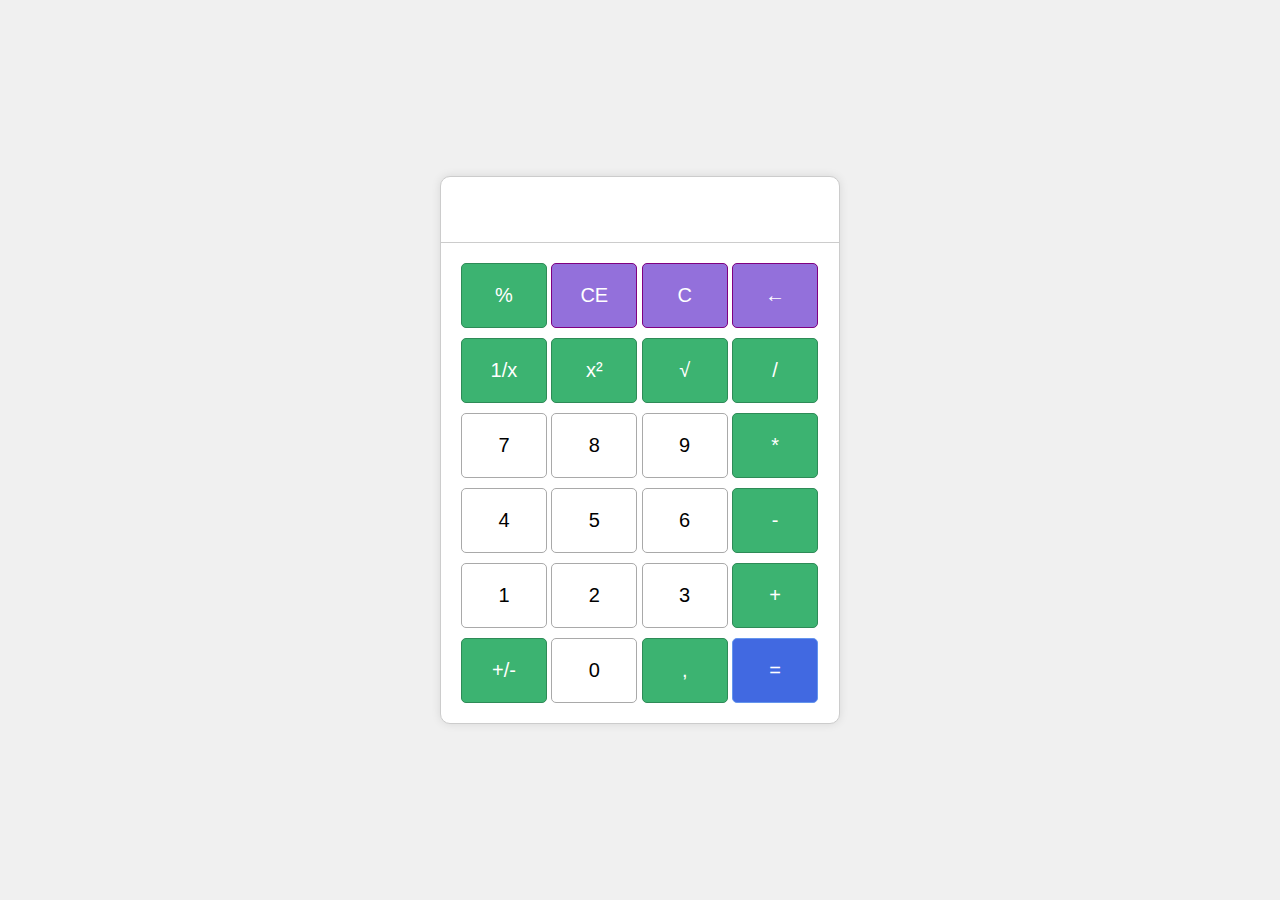
<file: calculadora/index.html>
<!DOCTYPE html>
<html lang="pt-br">
  <head>
    <meta charset="UTF-8" />
    <meta name="viewport" content="width=device-width, initial-scale=1.0" />
    <meta http-equiv="X-UA-Compatible" content="ie=edge" />
    <link rel="stylesheet" href="style.css" />
    <script type="module" src="script.js"></script>
    <title>Calculadora</title>
  </head>
  <body>
    <main>
      <section class="visor">
        <p id="resultado"></p>
      </section>
      <hr />
      <section class="teclado">
        <div id="linha1">
          <button class="operacao" id="btn-porcentagem">%</button>
          <button class="especial" id="btn-limpar-visor">CE</button>
          <button class="especial" id="btn-limpar">C</button>
          <button class="especial" id="btn-apagar">←</button>
        </div>
        <div id="linha2">
          <button class="operacao" id="btn-inverso">1/x</button>
          <button class="operacao" id="btn-potencia">x²</button>
          <button class="operacao" id="btn-raiz">√</button>
          <button class="operacao" id="btn-dividir">/</button>
        </div>
        <div id="linha3">
          <button class="numero" id="btn-7">7</button>
          <button class="numero" id="btn-8">8</button>
          <button class="numero" id="btn-9">9</button>
          <button class="operacao" id="btn-multiplicar">*</button>
        </div>
        <div id="linha4">
          <button class="numero" id="btn-4">4</button>
          <button class="numero" id="btn-5">5</button>
          <button class="numero" id="btn-6">6</button>
          <button class="operacao" id="btn-subtrair">-</button>
        </div>
        <div id="linha5">
          <button class="numero" id="btn-1">1</button>
          <button class="numero" id="btn-2">2</button>
          <button class="numero" id="btn-3">3</button>
          <button class="operacao" id="btn-adicionar">+</button>
        </div>
        <div id="linha6">
          <button class="operacao" id="btn-mais-menos">+/-</button>
          <button class="numero" id="btn-0">0</button>
          <button class="operacao" id="btn-virgula">,</button>
          <button class="igual" id="btn-igual">=</button>
        </div>
      </section>
    </main>
  </body>
</html>
</file>
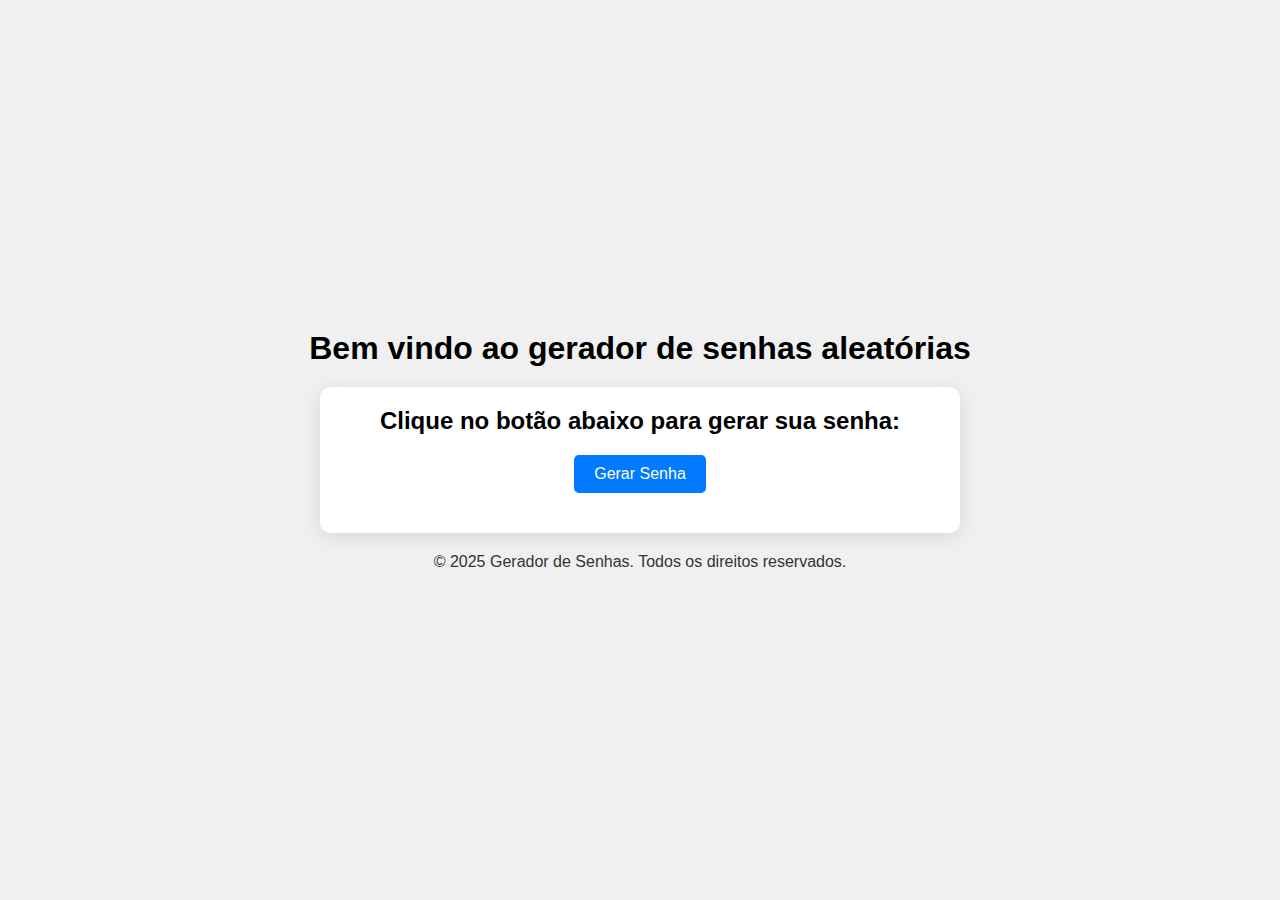
<file: geradorDeSenhas/index.html>
<!DOCTYPE html>
<html lang="pt-br">
  <head>
    <meta charset="UTF-8" />
    <meta name="viewport" content="width=device-width, initial-scale=1.0" />
    <link rel="stylesheet" href="style.css" />
    <script type="module" src="script.js"></script>
    <title>Gerador de Senhas</title>
  </head>
  <body>
    <header><h1>Bem vindo ao gerador de senhas aleatórias</h1></header>
    <main>
      <h2>Clique no botão abaixo para gerar sua senha:</h2>
      <button id="generate">Gerar Senha</button>
      <div id="passwordContainer" class="hidden">
        <h3>Senha gerada:</h3>
        <p id="password"></p>
        <button id="copy">Copiar Senha</button>
      </div>
    </main>
    <footer>
      <p>&copy; 2025 Gerador de Senhas. Todos os direitos reservados.</p>
    </footer>
  </body>
</html>
</file>
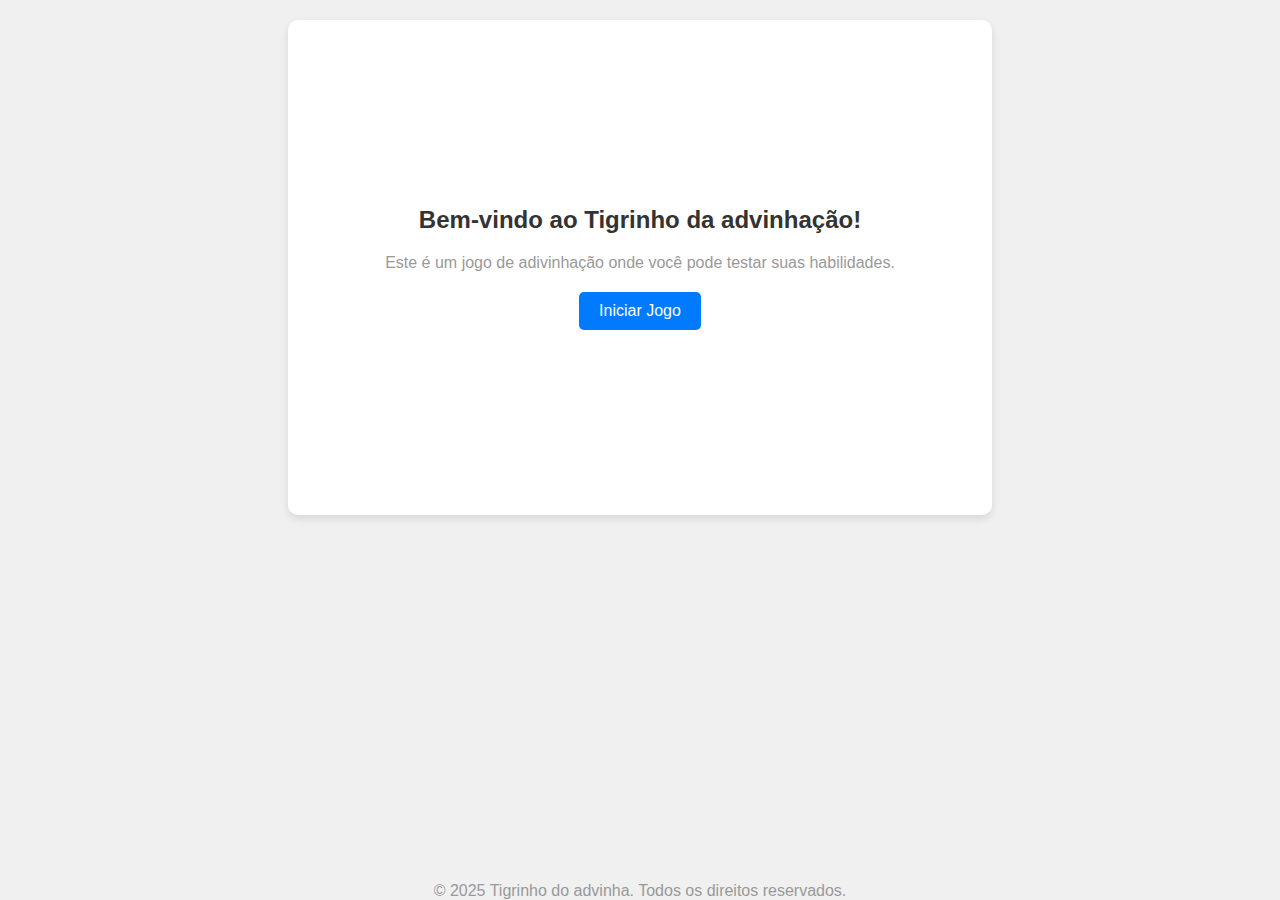
<file: jogoDeAdvinha/index.html>
<!DOCTYPE html>
<html lang="pt-br">
  <head>
    <meta charset="UTF-8" />
    <meta name="viewport" content="width=device-width, initial-scale=1.0" />
    <title>Tigrinho do advinha</title>
    <link rel="stylesheet" href="style.css" />
  </head>
  <body>
    <section>
      <header id="header">
        <h1>Bem-vindo ao Tigrinho da advinhação!</h1>
      </header>
      <main>
        <div id="welcome">
          <p>
            Este é um jogo de adivinhação onde você pode testar suas
            habilidades.
          </p>
          <button id="start">Iniciar Jogo</button>
        </div>
        <div id="game">
          <h2>Palpite um valor de 1 a 100</h2>
          <input type="number" id="guess" min="1" max="100" />
          <button id="guessButton">Enviar Palpite</button>
          <p id="result"></p>
          <button id="playAgain">Jogar Novamente</button>
        </div>
      </main>
    </section>
    <footer>
      <p>&copy; 2025 Tigrinho do advinha. Todos os direitos reservados.</p>
    </footer>
  </body>
  <script src="script.js"></script>
</html>
</file>
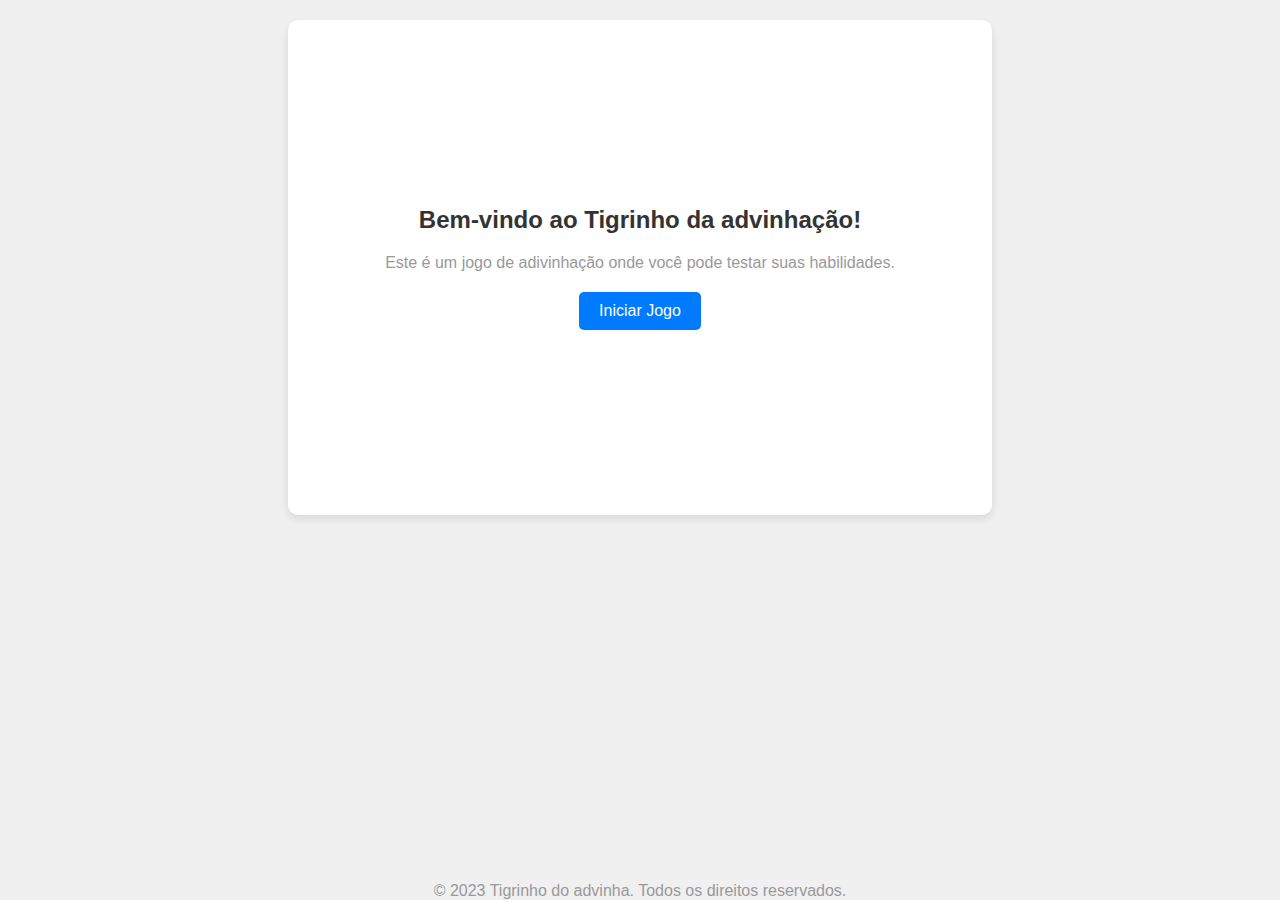
<file: Projetos/index.html>
<!DOCTYPE html>
<html lang="pt-br">
  <head>
    <meta charset="UTF-8" />
    <meta name="viewport" content="width=device-width, initial-scale=1.0" />
    <title>Tigrinho do advinha</title>
    <link rel="stylesheet" href="style.css" />
  </head>
  <body>
    <section>
      <header id="header">
        <h1>Bem-vindo ao Tigrinho da advinhação!</h1>
      </header>
      <main>
        <div id="welcome">
          <p>
            Este é um jogo de adivinhação onde você pode testar suas
            habilidades.
          </p>
          <button id="start">Iniciar Jogo</button>
        </div>
        <div id="game">
          <h2>Palpite um valor de 1 a 100</h2>
          <input type="number" id="guess" min="1" max="100" />
          <button id="guessButton">Enviar Palpite</button>
          <p id="result"></p>
          <button id="playAgain">Jogar Novamente</button>
        </div>
      </main>
    </section>
    <footer>
      <p>&copy; 2023 Tigrinho do advinha. Todos os direitos reservados.</p>
    </footer>
  </body>
  <script src="script.js"></script>
</html>
</file>
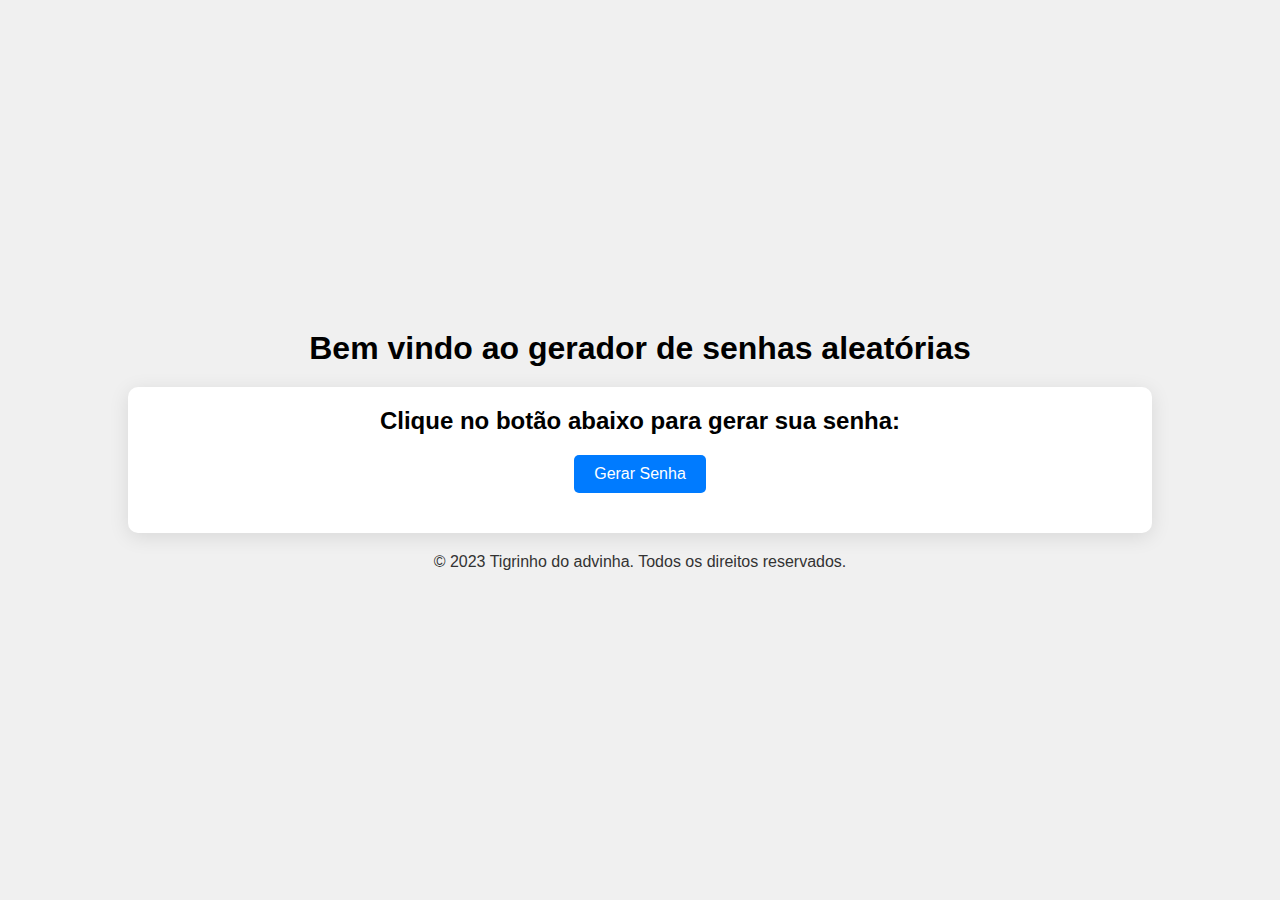
<file: Projetos/Gerador de senhas/index.html>
<!DOCTYPE html>
<html lang="pt-br">
  <head>
    <meta charset="UTF-8" />
    <meta name="viewport" content="width=device-width, initial-scale=1.0" />
    <link rel="stylesheet" href="style.css" />
    <script type="module" src="script.js"></script>
    <title>Gerador de Senhas</title>
  </head>
  <body>
    <header><h1>Bem vindo ao gerador de senhas aleatórias</h1></header>
    <main>
        <h2>Clique no botão abaixo para gerar sua senha:</h2>
        <button id="generate">Gerar Senha</button>
        <div id="passwordContainer" class="hidden">
          <h3>Senha gerada:</h3>
          <p id="password"></p>
          <button id="copy">Copiar Senha</button>
        </div>
    </main>
    <footer>
      <p>&copy; 2023 Tigrinho do advinha. Todos os direitos reservados.</p>
    </footer>
  </body>
</html>
</file>
<file: geradorDeSenhas/style.css>
@charset 'UTF-8';

* {
  margin: 0;
  padding: 0;
  box-sizing: border-box;
}

body {
  font-family: "Poppins", sans-serif;
  background-color: #f0f0f0;
  display: flex;
  flex-direction: column;
  justify-content: center;
  align-items: center;
  text-align: center;
  gap: 20px;
  height: 100vh;
}

main {
  background-color: #fff;
  border-radius: 10px;
  box-shadow: 0 4px 20px rgba(0, 0, 0, 0.1);
  padding: 20px;
  width: 50vw;
}

.hidden {
  display: none;
}

h1 {
  font-size: 2rem;
}

h2 {
  font-size: 1.5rem;
  margin-bottom: 20px;
}

h3 {
  font-size: 1.2rem;
  margin-bottom: 20px;
}

button {
  background-color: #007bff;
  color: #fff;
  border: none;
  border-radius: 5px;
  padding: 10px 20px;
  font-size: 1rem;
  cursor: pointer;
  transition: background-color 0.3s ease;
  margin-bottom: 20px;
}

button:hover {
  background-color: #0056b3;
}

p#password {
  font-weight: bold;
  color: #007bff;
  margin-bottom: 20px;
}

footer {
  font-size: 1rem;
  color: #333;
}
</file>
<file: jogoDeAdvinha/style.css>
@charset "UTF-8";

* {
  margin: 0;
  padding: 0;
  box-sizing: border-box;
}

body {
  font-family: "Poppins", sans-serif;
  background-color: #f0f0f0;
  display: flex;
  flex-direction: column;
  align-items: center;
  justify-content: center;
}

section {
  display: flex;
  justify-content: center;
  align-items: center;
  height: 55vh;
  width: 55vw;
  border-radius: 10px;
  background-color: #fff;
  box-shadow: 0 4px 8px rgba(0, 0, 0, 0.1);
  margin: 20px;
  padding: 20px;
  flex-direction: column;
  text-align: center;
}

div#game {
  display: none;
}

h1 {
  font-size: 1.5rem;
  color: #333;
}

p {
  margin-top: 20px;
  font-size: 1rem;
  color: #999;
}

button {
  margin-top: 20px;
  padding: 10px 20px;
  font-size: 1rem;
  color: #fff;
  background-color: #007bff;
  border: none;
  border-radius: 5px;
  cursor: pointer;
  transition: background-color 0.3s ease;
}

button:hover {
  background-color: #0056b3;
}

button#playAgain {
  display: none;
  margin-left: 70px;
}

input {
  margin-top: 20px;
  padding: 10px;
  font-size: 1rem;
  border: 1px solid #ccc;
  border-radius: 5px;
  width: 100%;
  max-width: 300px;
}

input:focus {
  border-color: #007bff;
  outline: none;
}

footer {
  position: absolute;
  bottom: 0;
}
</file>
<file: Projetos/style.css>
@charset "UTF-8";

* {
  margin: 0;
  padding: 0;
  box-sizing: border-box;
}

body {
  font-family: "Poppins", sans-serif;
  background-color: #f0f0f0;
  display: flex;
  flex-direction: column;
  align-items: center;
  justify-content: center;
}

section {
  display: flex;
  justify-content: center;
  align-items: center;
  height: 55vh;
  width: 55vw;
  border-radius: 10px;
  background-color: #fff;
  box-shadow: 0 4px 8px rgba(0, 0, 0, 0.1);
  margin: 20px;
  padding: 20px;
  flex-direction: column;
  text-align: center;
}

div#game {
  display: none;
}

h1 {
  font-size: 1.5rem;
  color: #333;
}

p {
  margin-top: 20px;
  font-size: 1rem;
  color: #999;
}

button {
  margin-top: 20px;
  padding: 10px 20px;
  font-size: 1rem;
  color: #fff;
  background-color: #007bff;
  border: none;
  border-radius: 5px;
  cursor: pointer;
  transition: background-color 0.3s ease;
}

button:hover {
  background-color: #0056b3;
}

button#playAgain {
  display: none;
  margin-left: 70px;
}

input {
  margin-top: 20px;
  padding: 10px;
  font-size: 1rem;
  border: 1px solid #ccc;
  border-radius: 5px;
  width: 100%;
  max-width: 300px;
}

input:focus {
  border-color: #007bff;
  outline: none;
}

footer {
  position: absolute;
  bottom: 0;
}
</file>
<file: Projetos/Gerador de senhas/style.css>
@charset 'UTF-8';

* {
  margin: 0;
  padding: 0;
  box-sizing: border-box;
}

body {
  font-family: "Poppins", sans-serif;
  background-color: #f0f0f0;
  display: flex;
  flex-direction: column;
  justify-content: center;
  align-items: center;
  text-align: center;
  gap: 20px;
  height: 100vh;
}

main {
  background-color: #fff;
  border-radius: 10px;
  box-shadow: 0 4px 20px rgba(0, 0, 0, 0.1);
  padding: 20px;
  width: 80vw;
}

.hidden {
  display: none;
}

h1 {
  font-size: 2rem;
}

h2 {
  font-size: 1.5rem;
  margin-bottom: 20px;
}

h3 {
  font-size: 1.2rem;
  margin-bottom: 20px;
}

button {
  background-color: #007bff;
  color: #fff;
  border: none;
  border-radius: 5px;
  padding: 10px 20px;
  font-size: 1rem;
  cursor: pointer;
  transition: background-color 0.3s ease;
  margin-bottom: 20px;
}

button:hover {
  background-color: #0056b3;
}

p#password {
  font-weight: bold;
  color: #007bff;
  margin-bottom: 20px;
}

footer {
  font-size: 1rem;
  color: #333;
}
</file>
<file: calculadora/style.css>
@charset 'UTF-8';

/* Reset de CSS */

* {
  margin: 0;
  padding: 0;
  box-sizing: border-box;
}

html {
  font-size: 62.5%;
}

body {
  font-family: "Arial", sans-serif;
  font-size: 1.6rem;
  background-color: #f0f0f0;
  display: flex;
  justify-content: center;
  align-items: center;
  height: 100vh;
}

main {
  width: 100%;
  max-width: 400px;
  background-color: #fff;
  border-radius: 10px;
  border: 1px solid #ccc;
  box-shadow: 0 0 10px rgba(0, 0, 0, 0.1);
}

/* Estilo do visor */

.visor {
  height: 65px;
  padding: 20px;
  border-radius: 10px 10px 0 0;
  text-align: right;
}

.visor p {
  font-size: 3rem;
  color: #333;
  margin: 0;
}

hr {
  border: none;
  height: 1px;
  background-color: #ccc;
  margin: 0;
}

/* Estilo do teclado */

.teclado {
  display: grid;
  grid-template-rows: repeat(6, 1fr);
  gap: 10px;
  padding: 20px;
}

.teclado button {
  width: 24%;
  background-color: white;
  border-radius: 5px;
  font-size: 2rem;
  padding: 20px;
  cursor: pointer;
  transition: background-color 0.3s;
}

.teclado button:hover {
  background-color: darkgray;
}

.teclado button.operacao {
  background-color: mediumseagreen;
  color: white;
  border: 1px solid seagreen;
}

.teclado button.operacao:hover {
  background-color: seagreen;
}

.teclado button.igual {
  background-color: royalblue;
  color: white;
  border: 1px solid cornflowerblue;
}

.teclado button.igual:hover {
  background-color: cornflowerblue;
}

.teclado button.especial {
  background-color: mediumpurple;
  color: white;
  border: 1px solid purple;
}

.teclado button.especial:hover {
  background-color: purple;
}

.teclado button.numero {
  border: 1px solid darkgray;
}
</file>
